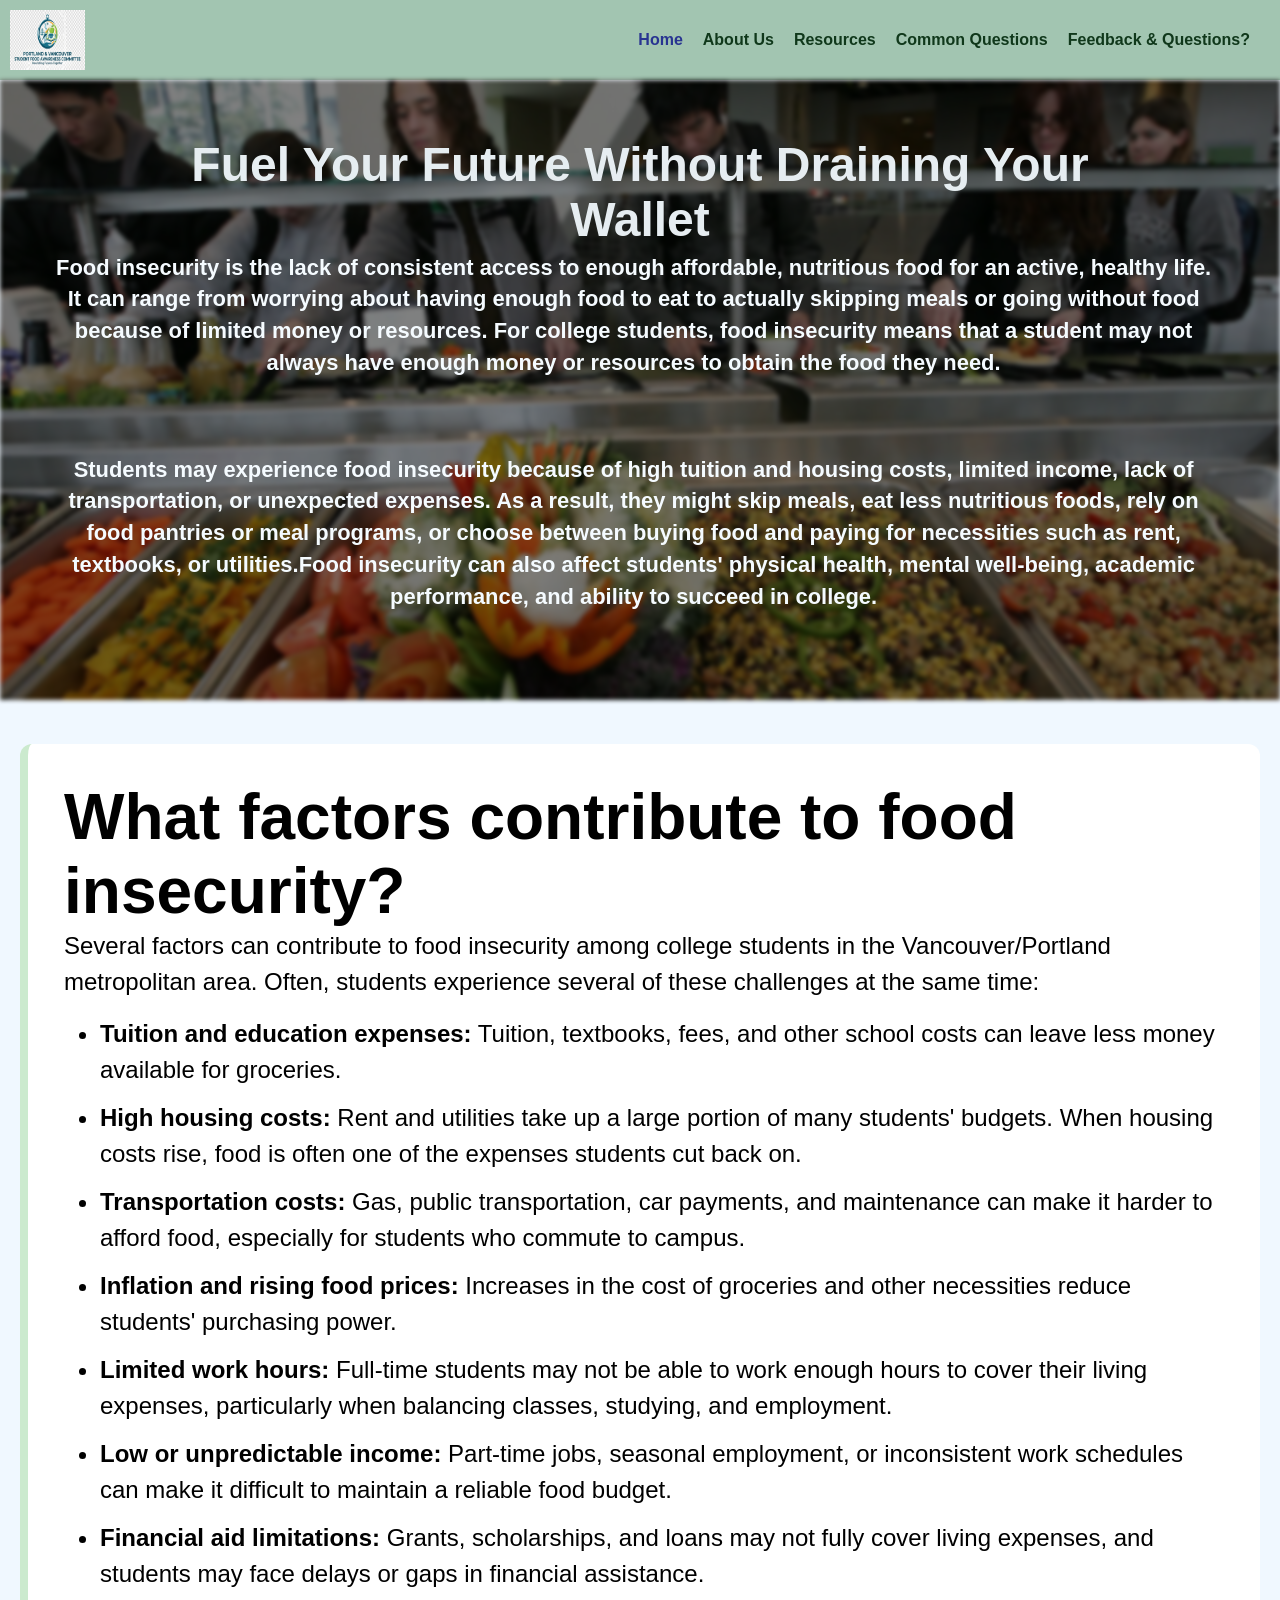
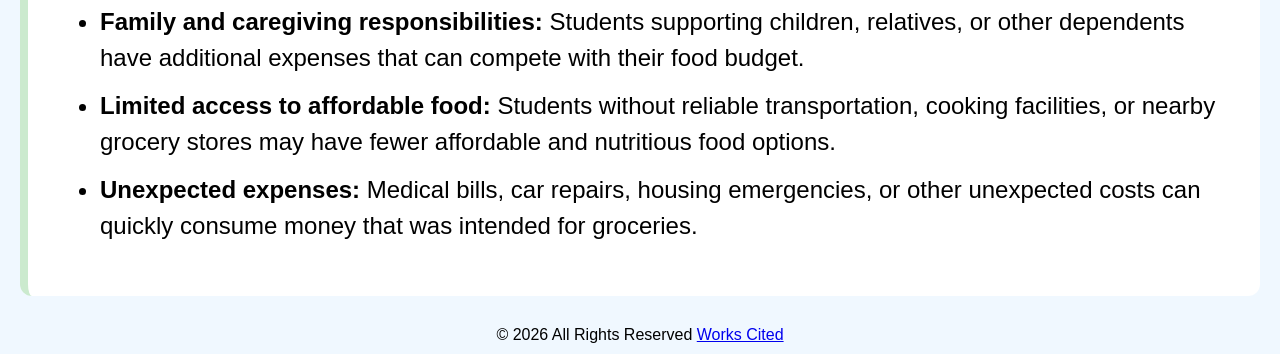
<file: Index.html>
<!-- Access to nutritious food shouldn't be a barrier to education. This site connects Vancouver/Portland college students with local and federal food resources to help them thrive both in and out of the classroom. -->
<!DOCTYPE html>
<html lang="en">
<head>
    <meta charset="UTF-8">
    <meta name="viewport" content="width=device-width, initial-scale=1.0">
    <meta name="description" content="Resources and information on food insecurity among Vancouver/Portland college students, including local food banks and SNAP benefits.">
    <meta name="author" content="Theo Burkhalter, Anahit Simikyan, Laney White, Cindy Ildefonzo, Brandon Stensny">
    <title>Student Food Access | Vancouver-Portland Resource Hub</title>
    <link rel="stylesheet" href="styles.css">
</head>
<body>
    <header>
        <nav class="header_menu" aria-label="Main navigation">
            <a class="header_brand" href="Index.html" aria-label="Student Food Access home">
                <img class="header_logo" src="Sample Logo.jpg" width="75" height="60" alt="Student Food Access logo">
            </a>

            <div class="header_links">
                <a class="header_link_item active" href="Index.html" aria-current="page">Home</a>
                <a class="header_link_item" href="About_us.html">About Us</a>
                <a class="header_link_item" href="Resources.html">Resources</a>
                <a class="header_link_item" href="Common_questions.html">Common Questions</a>
                <a class="header_link_item" href="feeback.html"> Feedback & Questions? </a>
            </div>
        </nav>
    </header>

     <section class="image_container" id="home_image_container">
        <img src="title_image.png" width="100%" height="500" alt="Students connecting with food access resources">
        <h1 class="image_text"> Fuel Your Future Without Draining Your Wallet</h1>
        <p class="image_text2"> Food insecurity is the lack of consistent access to enough affordable, nutritious food for an active, healthy life. It can range from worrying about having enough food to eat to actually skipping meals or going without food because of limited money or resources. For college students, food insecurity means that a student may not always have enough money or resources to obtain the food they need.</p>
            <p class="image_text3">Students may experience food insecurity because of high tuition and housing costs, limited income, lack of transportation, or unexpected expenses. As a result, they might skip meals, eat less nutritious foods, rely on food pantries or meal programs, or choose between buying food and paying for necessities such as rent, textbooks, or utilities.Food insecurity can also affect students' physical health, mental well-being, academic performance, and ability to succeed in college. </p>
    </section>
    <main class="home_content">
        <article class="home_info_section">
            <h1>What factors contribute to food insecurity?</h1>
            <p>Several factors can contribute to food insecurity among college students in the Vancouver/Portland metropolitan area. Often, students experience several of these challenges at the same time:</p>
            <ul>
                <li><strong>Tuition and education expenses:</strong> Tuition, textbooks, fees, and other school costs can leave less money available for groceries.</li>
                <li><strong>High housing costs:</strong> Rent and utilities take up a large portion of many students' budgets. When housing costs rise, food is often one of the expenses students cut back on.</li>
                <li><strong>Transportation costs:</strong> Gas, public transportation, car payments, and maintenance can make it harder to afford food, especially for students who commute to campus.</li>
                <li><strong>Inflation and rising food prices:</strong> Increases in the cost of groceries and other necessities reduce students' purchasing power.</li>
                <li><strong>Limited work hours:</strong> Full-time students may not be able to work enough hours to cover their living expenses, particularly when balancing classes, studying, and employment.</li>
                <li><strong>Low or unpredictable income:</strong> Part-time jobs, seasonal employment, or inconsistent work schedules can make it difficult to maintain a reliable food budget.</li>
                <li><strong>Financial aid limitations:</strong> Grants, scholarships, and loans may not fully cover living expenses, and students may face delays or gaps in financial assistance.</li>
                <li><strong>Family and caregiving responsibilities:</strong> Students supporting children, relatives, or other dependents have additional expenses that can compete with their food budget.</li>
                <li><strong>Limited access to affordable food:</strong> Students without reliable transportation, cooking facilities, or nearby grocery stores may have fewer affordable and nutritious food options.</li>
                <li><strong>Unexpected expenses:</strong> Medical bills, car repairs, housing emergencies, or other unexpected costs can quickly consume money that was intended for groceries.</li>
            </ul>
        </article>
    </main>

    <footer style="text-align: center;">
        &copy; 2026 All Rights Reserved
        <a href="citation.html">Works Cited</a>
    </footer>
</body>
</html>
</file>
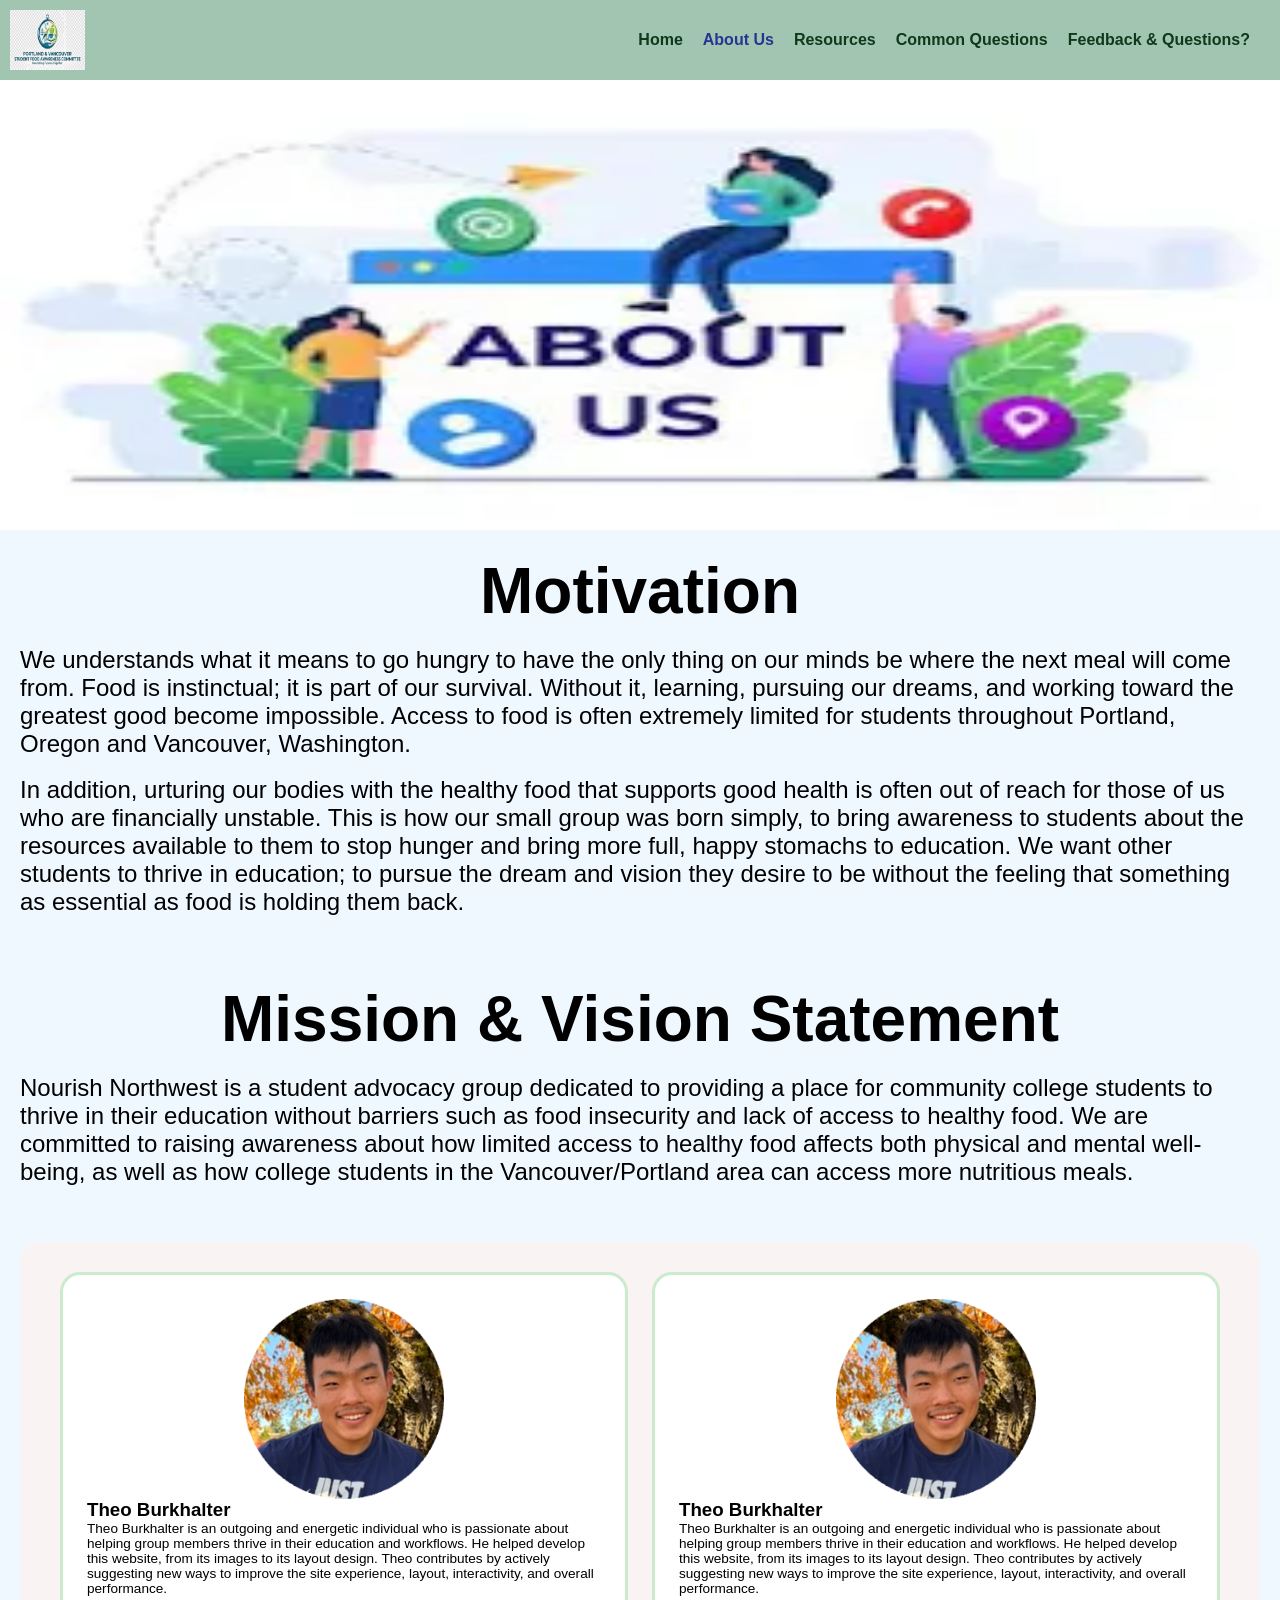
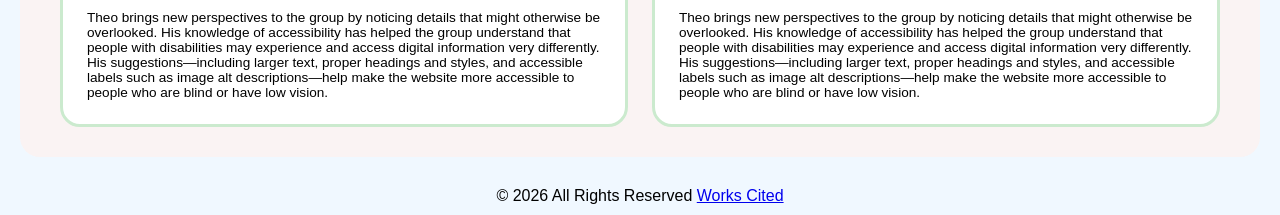
<file: About_us.html>
<!DOCTYPE html>
<html lang="en">
<head>
    <meta charset="UTF-8">
    <meta name="viewport" content="width=device-width, initial-scale=1.0">
    <meta name="description" content="Learn about the Student Food Access project.">
    <title>About Us | Student Food Access</title>
    <link rel="stylesheet" href="styles.css">
</head>
<body>
    <header>
        <nav class="header_menu" aria-label="Main navigation">
            <a class="header_brand" href="Index.html" aria-label="Student Food Access home">
                <img class="header_logo" src="Sample Logo.jpg" width="75" height="60" alt="Student Food Access logo">
            </a>

            <div class="header_links">
                <a class="header_link_item" href="Index.html">Home</a>
                <a class="header_link_item active" href="About_us.html" aria-current="page">About Us</a>
                <a class="header_link_item" href="Resources.html">Resources</a>
                <a class="header_link_item" href="Common_questions.html">Common Questions</a>
                <a class="header_link_item" href="feeback.html"> Feedback &amp; Questions? </a>
            </div>
        </nav>
    </header>
    <section class="image_container" id="about_image_container">
        <img src="aboutus.webp" width="100%" height="450" alt="Students connecting with food access resources">
        <!-- <h1 class="image_text about_us"> ABOUT US</h1> -->
    </section>

    <main>
       
        <section class="about_us_h1"> 
            <h1> Motivation</h1>
            <br>
            <p>
            We understands what it means to go hungry to have the only thing on our minds be where the next meal will come from. Food is instinctual; it is part of our survival. Without it, learning, pursuing our dreams, and working toward the greatest good become impossible. Access to food is often extremely limited for students throughout Portland, Oregon and Vancouver, Washington.</p>
            <br>
            <p>In addition, urturing our bodies with the healthy food that supports good health is often out of reach for those of us who are financially unstable. This is how our small group was born simply, to bring awareness to students about the resources available to them to stop hunger and bring more full, happy stomachs to education. We want other students to thrive in education; to pursue the dream and vision they desire to be without the feeling that something as essential as food is holding them back.
            </p>
        </section>

        <section class="about_us_h1">
            <br>
            <h1 > Mission & Vision Statement</h1>
            <br>
            <p>
            Nourish Northwest is a student advocacy group dedicated to providing a place for community college students to thrive in their education without barriers such as food insecurity and lack of access to healthy food. We are committed to raising awareness about how limited access to healthy food affects both physical and mental well-being, as well as how college students in the Vancouver/Portland area can access more nutritious meals. 
            </p>
            <br>
            <br>
        </section>

        <!-- Page_block is the big flex box container that was to round all the mini block of individual bio -->

        <section class="page_blcok">
           <div class="page_row">
            <section class="outter_block">
                <img class="profile_photos" src="profiles_images/profile_theo.png" alt="Theo Burkhalter">
                <h1> Theo Burkhalter </h1>
                <p>Theo Burkhalter is an outgoing and energetic individual who is passionate about helping group members thrive in their education and workflows. He helped develop this website, from its images to its layout design. Theo contributes by actively suggesting new ways to improve the site experience, layout, interactivity, and overall performance.</p>
                <p>Theo brings new perspectives to the group by noticing details that might otherwise be overlooked. His knowledge of accessibility has helped the group understand that people with disabilities may experience and access digital information very differently. His suggestions—including larger text, proper headings and styles, and accessible labels such as image alt descriptions—help make the website more accessible to people who are blind or have low vision.</p>

            </section>

            <section class="outter_block">
                <img class="profile_photos" src="profiles_images/profile_theo.png" alt="Theo Burkhalter">
                <h1> Theo Burkhalter </h1>
                <p>Theo Burkhalter is an outgoing and energetic individual who is passionate about helping group members thrive in their education and workflows. He helped develop this website, from its images to its layout design. Theo contributes by actively suggesting new ways to improve the site experience, layout, interactivity, and overall performance.</p>
                <p>Theo brings new perspectives to the group by noticing details that might otherwise be overlooked. His knowledge of accessibility has helped the group understand that people with disabilities may experience and access digital information very differently. His suggestions—including larger text, proper headings and styles, and accessible labels such as image alt descriptions—help make the website more accessible to people who are blind or have low vision.</p>

            </section>

        

        

            



        </section>
    </main>



    <footer style="text-align: center;">
        &copy; 2026 All Rights Reserved
        <a href="citation.html">Works Cited</a>
    </footer>

</body>
</html>
</file>
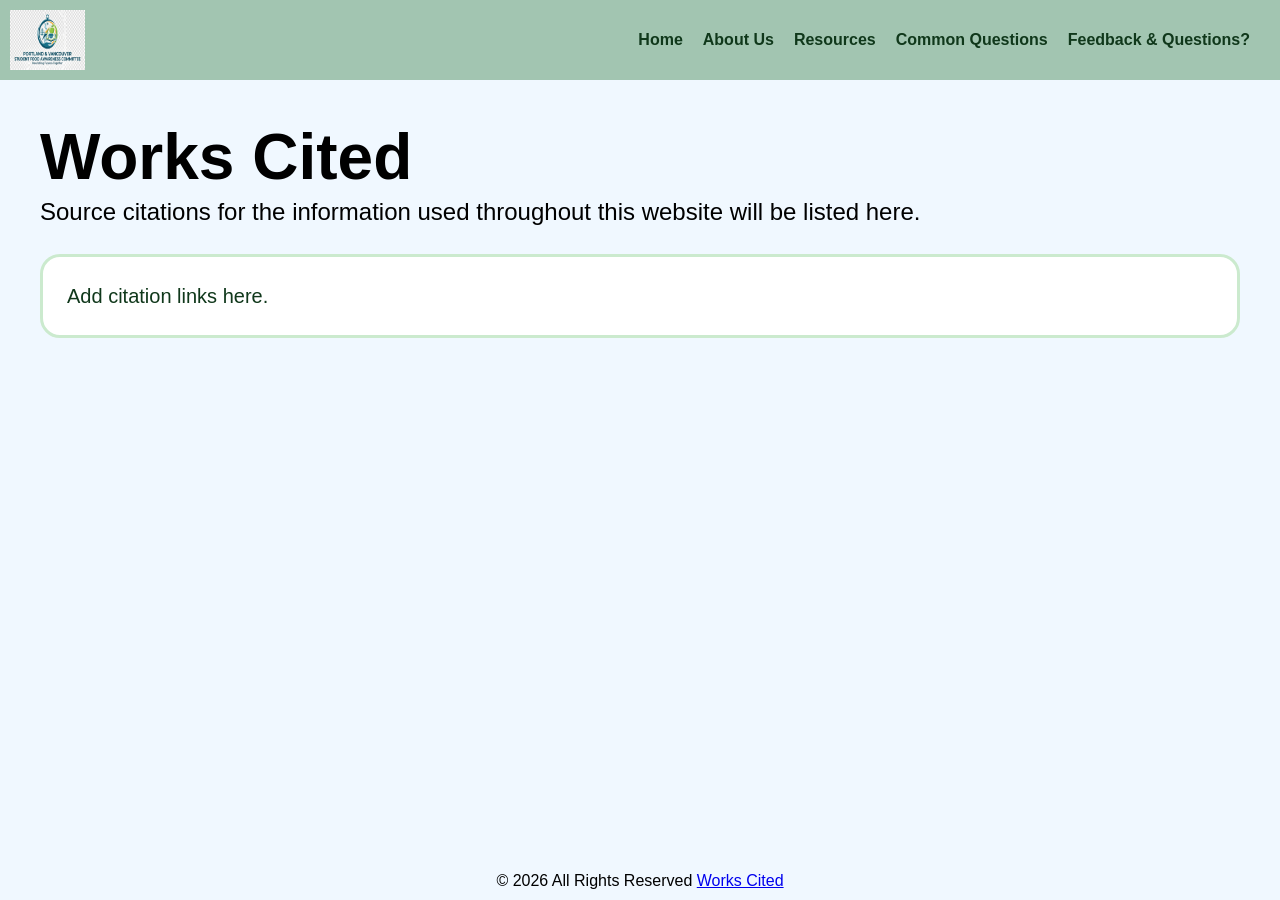
<file: citation.html>
<!DOCTYPE html>
<html lang="en">
<head>
    <meta charset="UTF-8">
    <meta name="viewport" content="width=device-width, initial-scale=1.0">
    <meta name="description" content="Works cited for Student Food Access resources.">
    <title>Works Cited | Student Food Access</title>
    <link rel="stylesheet" href="styles.css">
</head>
<body>
    <header>
        <nav class="header_menu" aria-label="Main navigation">
            <a class="header_brand" href="Index.html" aria-label="Student Food Access home">
                <img class="header_logo" src="Sample Logo.jpg" width="75" height="60" alt="Student Food Access logo">
            </a>

            <div class="header_links">
                <a class="header_link_item" href="Index.html">Home</a>
                <a class="header_link_item" href="About_us.html">About Us</a>
                <a class="header_link_item" href="Resources.html">Resources</a>
                <a class="header_link_item" href="Common_questions.html">Common Questions</a>
                <a class="header_link_item" href="feeback.html">Feedback &amp; Questions?</a>
            </div>
        </nav>
    </header>

    <main>
        <section class="home_content">
            <h1>Works Cited</h1>
            <p>Source citations for the information used throughout this website will be listed here.</p>
            <div class="citation_links">
                <!-- Replace this placeholder with each citation and its source link. -->
                <p>Add citation links here.</p>
            </div>
        </section>
    </main>

    <footer style="text-align: center;">
        &copy; 2026 All Rights Reserved
        <a href="citation.html" aria-current="page">Works Cited</a>
    </footer>
</body>
</html>
</file>
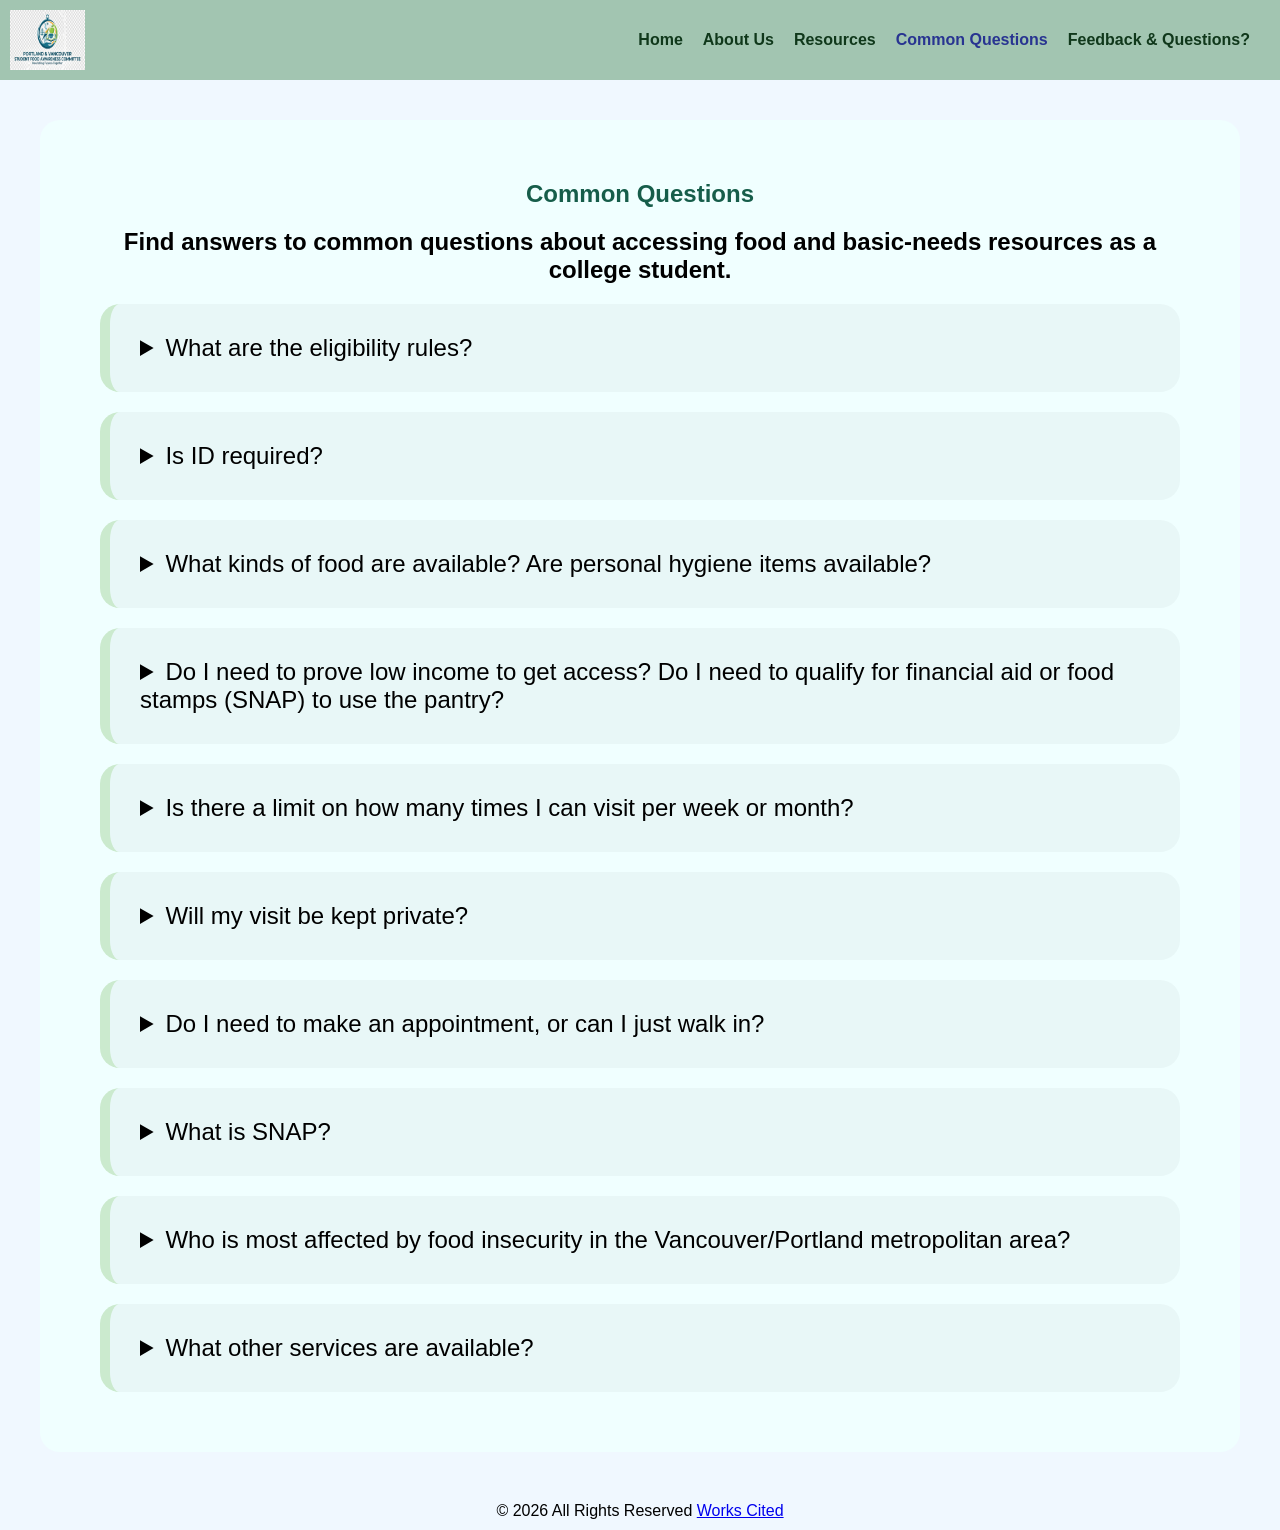
<file: Common_questions.html>
<!DOCTYPE html>
<html lang="en">
<head>
    <meta charset="UTF-8">
    <meta name="viewport" content="width=device-width, initial-scale=1.0">
    <meta name="description" content="Frequently asked questions about student food access resources.">
    <title>Common Questions | Student Food Access</title>
    <link rel="stylesheet" href="styles.css">
</head>
<body>
    <header>
        <nav class="header_menu" aria-label="Main navigation">
            <a class="header_brand" href="Index.html" aria-label="Student Food Access home">
                <img class="header_logo" src="Sample Logo.jpg" width="75" height="60" alt="Student Food Access logo">
            </a>

            <div class="header_links">
                <a class="header_link_item" href="Index.html">Home</a>
                <a class="header_link_item" href="About_us.html">About Us</a>
                <a class="header_link_item" href="Resources.html">Resources</a>
                <a class="header_link_item active" href="Common_questions.html" aria-current="page">Common Questions</a>
                <a class="header_link_item" href="feeback.html"> Feedback &amp; Questions? </a>
            </div>
        </nav>
    </header>

    <main>
        

        <section class="faq_sections">
            <h1>Common Questions</h1>
             <h2 id="faq_description">Find answers to common questions about accessing food and basic-needs resources as a college student.</h2>
            <!-- Details container represents each specific question. The summary represents the question itself, and then the answer is written after the summary tag -->
            <details>
                <summary>What are the eligibility rules?</summary>
                <p>Answers will be displayed here.</p>
            </details>
            <details>
                <summary>Is ID required?</summary>
                <p>Answers will be displayed here.</p>
            </details>
            <details>
                <summary>What kinds of food are available? Are personal hygiene items available?</summary>
                <p>Answers will be displayed here.</p>
            </details>
            <details>
                <summary>Do I need to prove low income to get access? Do I need to qualify for financial aid or food stamps (SNAP) to use the pantry?</summary>
                <p>Answers will be displayed here.</p>
            </details>
            <details>
                <summary>Is there a limit on how many times I can visit per week or month?</summary>
                <p>Answers will be displayed here.</p>
            </details>
            <details>
                <summary>Will my visit be kept private?</summary>
                <p>Answers will be displayed here.</p>
            </details>


            <details>
                <summary>Do I need to make an appointment, or can I just walk in?</summary>
                <p>Answers will be displayed here.</p>
            </details>
            <details>
                <summary> What is SNAP?</summary>
                <pre>
SNAP, or the Supplemental Nutrition Assistance Program, is a federal program that 
helps people with lower incomes pay for groceries. In Washington, SNAP is called 
Basic Food. This can be helpful for college students who are struggling to afford 
food while going to school. There are also some extra requirements for college 
students. In Washington, students ages 18–49 who are enrolled at least half-time 
usually need to meet an additional requirement to qualify. For example, a student 
may qualify if they work an average of 20 hours a week, participate in a state or 
federally funded work-study program, receive TANF, or meet certain childcare 
requirements.</pre>
            </details>


            <details>
                <summary>Who is most affected by food insecurity in the Vancouver/Portland metropolitan area?</summary>
                <p>In the Vancouver/Portland metropolitan area, college students most affected by food insecurity tend to be those facing low incomes and other barriers to stable resources. Local and regional data point to several groups.</p>
                <p><strong>Low-income students:</strong> Financial pressure from tuition, rent, transportation, and other expenses makes food insecurity more likely. Washington's 2024 survey found basic-needs insecurity among 70% of students with low incomes.</p>
                <p><strong>First-generation college students:</strong> Students whose parents did not complete a bachelor's degree experience higher rates of basic-needs insecurity. Washington reported a 63% rate among first-generation students in 2024 (Student Supports).</p>
                <p><strong>Black, Indigenous, and other students of color:</strong> These students experience disproportionately high rates. Washington data found particularly high insecurity among American Indian/Alaska Native and Black students.</p>
                <p><strong>Students with children or dependents:</strong> Childcare and household expenses can make it difficult to afford food. Washington reported basic-needs insecurity among 68% of students with dependents.</p>
                <p><strong>Students with disabilities:</strong> Students with disabilities also experience higher rates of basic-needs insecurity, with Washington reporting 65% in 2024.</p>
                <p><strong>Former foster youth and students who have experienced homelessness:</strong> These students are among the most vulnerable groups. Washington reported basic-needs insecurity among 84% of students who had experienced foster care or homelessness in high school (Student Supports).</p>
            </details>

            <details>
                <summary>What other services are available?</summary>
                <p>Answers will be displayed here.</p>
            </details>

            
        </section>





    </main>

    <footer style="text-align: center;">
        &copy; 2026 All Rights Reserved
        <a href="citation.html">Works Cited</a>
    </footer>
</body>
</html>
</file>
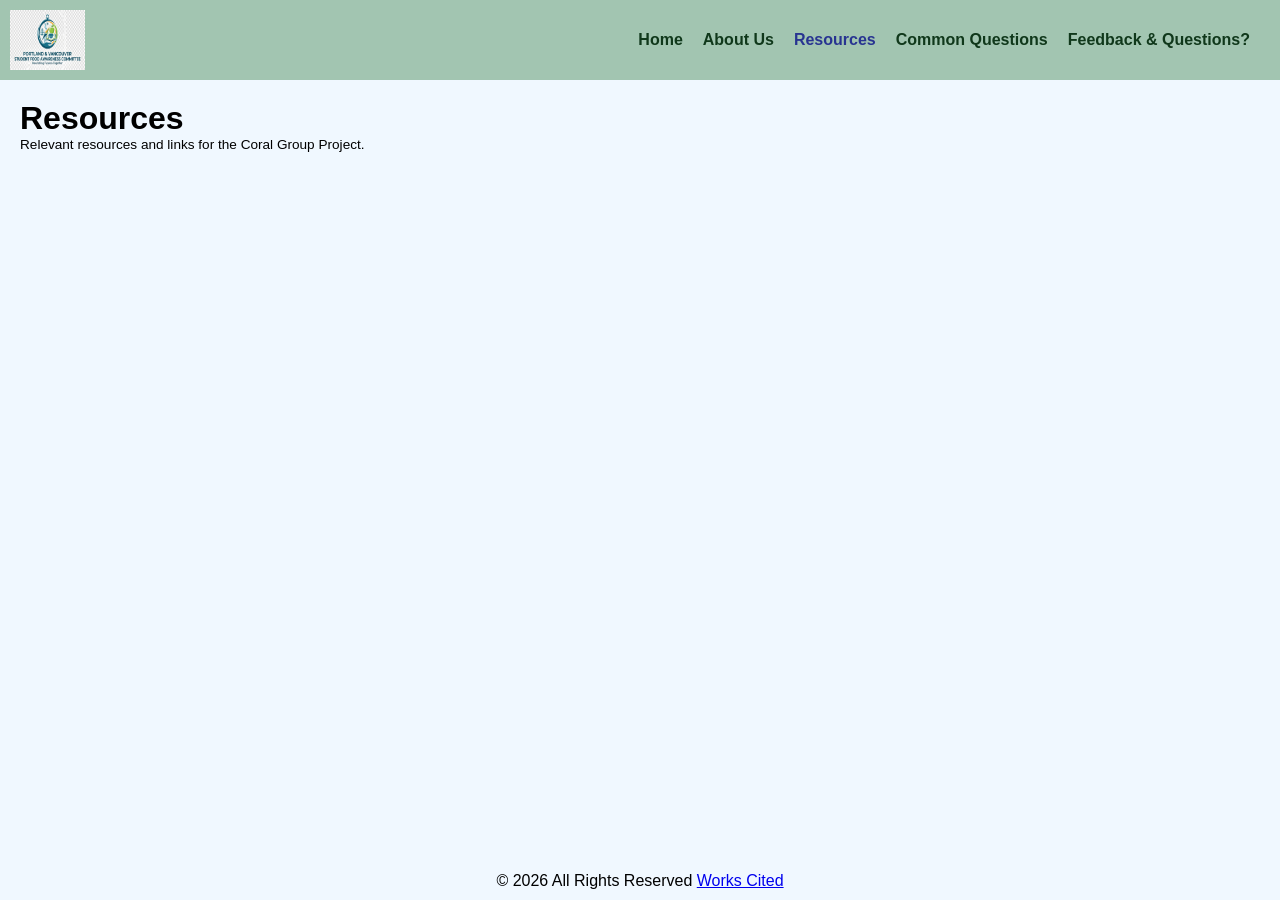
<file: other.html>
<!DOCTYPE html>
<html lang="en">
  <head>
    <meta charset="UTF-8" />
    <meta name="viewport" content="width=device-width, initial-scale=1.0" />
    <meta name="description" content="Food access resources for Vancouver and Portland college students.">
    <title>Resources | Student Food Access</title>
    <link rel="stylesheet" href="styles.css" />
  </head>
  <body>
    <header>
      <nav class="header_menu" aria-label="Main navigation">
        <a class="header_brand" href="Index.html" aria-label="Student Food Access home">
          <img class="header_logo" src="Sample Logo.jpg" width="75" height="60" alt="Student Food Access logo">
        </a>

        <div class="header_links">
          <a class="header_link_item" href="Index.html">Home</a>
          <a class="header_link_item" href="About_us.html">About Us</a>
          <a class="header_link_item active" href="Resources.html" aria-current="page">Resources</a>
          <a class="header_link_item" href="Common_questions.html">Common Questions</a>
          <a class="header_link_item" href="feeback.html"> Feedback &amp; Questions? </a>
        </div>
      </nav>
    </header>

    <main>
      <h1>Resources</h1>
      <p>Relevant resources and links for the Coral Group Project.</p>

       
    </main>


    <footer style="text-align: center;">
        &copy; 2026 All Rights Reserved
        <a href="citation.html">Works Cited</a>
    </footer>
  </body>
</html>
</file>
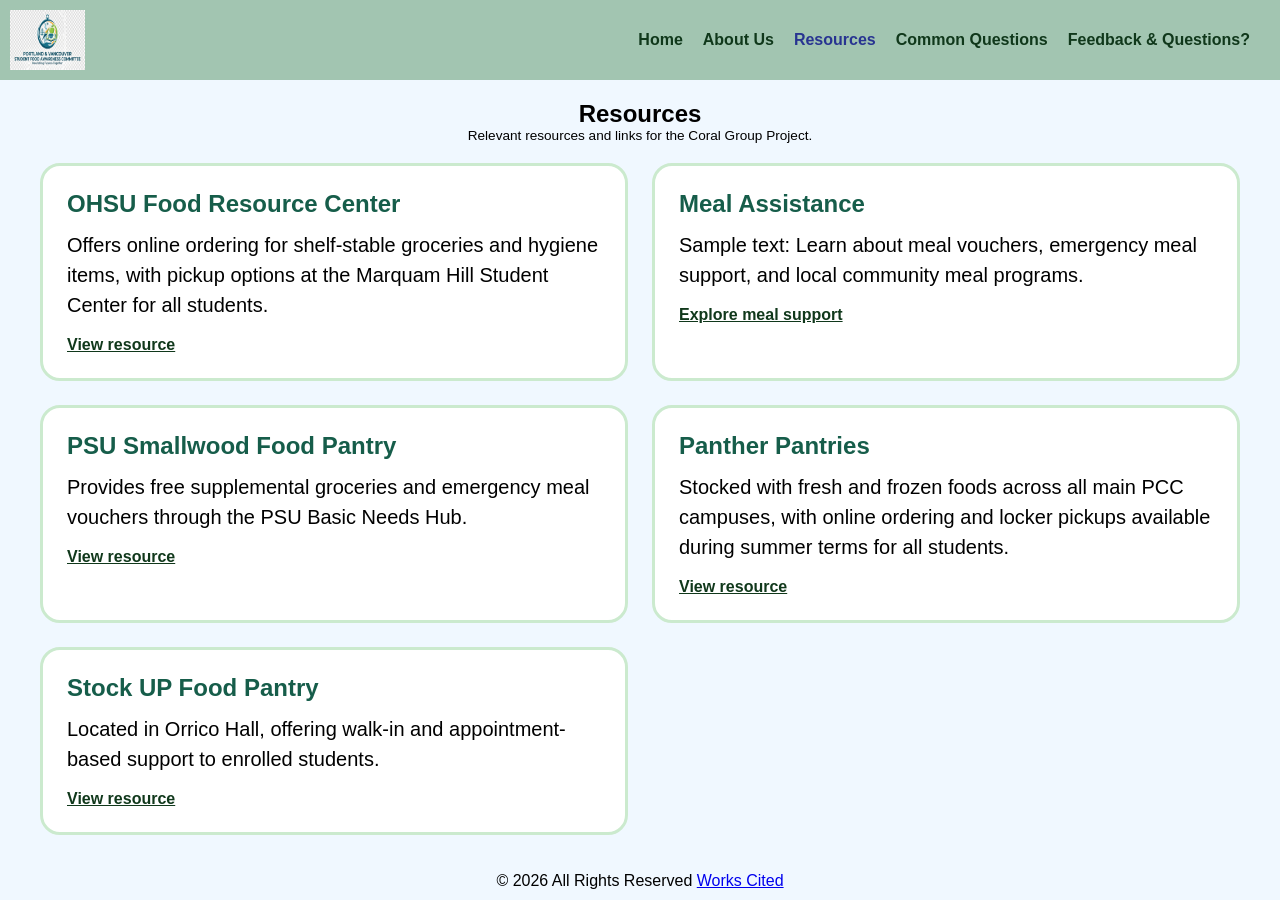
<file: Resources.html>
<!DOCTYPE html>
<html lang="en">
  <head>
    <meta charset="UTF-8" />
    <meta name="viewport" content="width=device-width, initial-scale=1.0" />
    <meta name="description" content="Food access resources for Vancouver and Portland college students.">
    <title>Resources | Student Food Access</title>
    <link rel="stylesheet" href="styles.css" />
  </head>
  <body>
    <header>
      <nav class="header_menu" aria-label="Main navigation">
        <a class="header_brand" href="Index.html" aria-label="Student Food Access home">
          <img class="header_logo" src="Sample Logo.jpg" width="75" height="60" alt="Student Food Access logo">
        </a>

        <div class="header_links">
          <a class="header_link_item" href="Index.html">Home</a>
          <a class="header_link_item" href="About_us.html">About Us</a>
          <a class="header_link_item active" href="Resources.html" aria-current="page">Resources</a>
          <a class="header_link_item" href="Common_questions.html">Common Questions</a>
          <a class="header_link_item" href="feeback.html"> Feedback &amp; Questions? </a>
        </div>
      </nav>
    </header>

    <main>
      <section class="resource_intro">
        <h1>Resources</h1>
        <p>Relevant resources and links for the Coral Group Project.</p>
      </section>

      <section class="resource_grid" aria-label="Student food access resources">
        <article class="resource_card">
          <h2>OHSU Food Resource Center</h2>
          <p>Offers online ordering for shelf-stable groceries and hygiene items, with pickup options at the Marquam Hill Student Center for all students.</p>
          <a href="#">View resource</a>
        </article>

        <article class="resource_card">
          <h2>Meal Assistance</h2>
          <p>Sample text: Learn about meal vouchers, emergency meal support, and local community meal programs.</p>
          <a href="other.html">Explore meal support</a>
        </article>

        <article class="resource_card">
          <h2>PSU Smallwood Food Pantry</h2>
          <p>Provides free supplemental groceries and emergency meal vouchers through the PSU Basic Needs Hub.</p>
          <a href="#">View resource</a>
        </article>

        <article class="resource_card">
          <h2>Panther Pantries</h2>
          <p>Stocked with fresh and frozen foods across all main PCC campuses, with online ordering and locker pickups available during summer terms for all students.</p>
          <a href="#">View resource</a>
        </article>

        <article class="resource_card">
          <h2>Stock UP Food Pantry</h2>
          <p>Located in Orrico Hall, offering walk-in and appointment-based support to enrolled students.</p>
          <a href="#">View resource</a>
        </article>
      </section>
    </main>


    <footer style="text-align: center;">
        &copy; 2026 All Rights Reserved
        <a href="citation.html">Works Cited</a>
    </footer>
  </body>
</html>
</file>
<file: styles.css>
*{
    font-family: Arial, Helvetica, sans-serif;
    box-sizing: border-box;
        margin: 0px;
        

}

body{
    background-color: aliceblue;
    min-height: 100vh;
    display: flex;
    flex-direction: column;

}

footer{
    padding: 10px;
    margin-top: auto;
}
h1{

}

p{
    font-size: clamp(0.675rem, 2.45vw, .85rem)
}
main{
    margin: 20px;
}
/* main header  */
.header_menu{

    justify-content: left;
    background-color: rgb(162, 197, 177);
    display: flex;
    width: 100%;
    align-items: center;
    padding: 10px;
    min-height: 80px;
}


/* logo of the site */
.header_logo{
    display: block;
}

.header_brand {
    display: block;
}

/* The group of links */
.header_links{
    margin-left: auto;
    display: flex;
    align-items: center;
    padding: 10px;
}


/* the link itself */
.header_link_item{
    padding: 10px;
    text-decoration: none;
    color:rgb(16, 56, 27);
    font-weight: bold;
    transition: background-color 0.2s ease-in-out,
                color 0.2s ease-in-out,
                border-radius 0.2s ease-in-out;
}

.header_link_item:hover{
    background-color: black;
    border-radius: 10%;
    color: yellow;
}
.header_link_item:focus,
.header_link_item.active {
    color: rgb(40, 52, 145);
}

.image_container{
    position: relative;
}

.image_container img{
    filter: brightness(0.5) blur(2px);
}

/* Keeps the About Us hero image at its natural brightness. */
#about_image_container img{
    filter: none;
}

/* Responsive home-page hero image and its overlaid text. */
#home_image_container img{
    display: block;
    width: 100%;
    height: clamp(620px, 42vw, 800px);
    object-fit: cover;
}

#home_image_container .image_text{
    top: 18%;
    width: min(90%, 900px);
    font-size: clamp(2rem, 2.5vw + 1rem, 3.5rem);
}

#home_image_container .image_text2{
    top: 38%;
    font-size: clamp(1.05rem, 0.9vw + 0.65rem, 1.45rem);
    line-height: 1.45;
}

#home_image_container .image_text3{
    top: 73%;
    font-size: clamp(1.05rem, 0.9vw + 0.65rem, 1.45rem);
    line-height: 1.45;
}
 .image_text{
    position: absolute;
    top: 20%;
    left: 50%;
    transform: translate(-50%, -50%);
    color: rgb(230, 237, 241);
    text-align: center;
    font-weight: bolder;
} 
.image_text2{
    position: absolute;
    top: 38%;
    left: 4%;
    right: 5%;
    transform: translateY(-50%);
    color: rgb(245, 251, 255);
    text-align: center;
    font-size: clamp(1.075rem, 0.8vw + 0.65rem, 1.125rem);
    line-height: 1.4;
    font-family: Arial, Helvetica, sans-serif;
    font-weight: bold;

}

.image_text3{
    position: absolute;
    top: 68%;
    left: 4%;
    right: 5%;
    transform: translateY(-50%);
    color: rgb(245, 251, 255);
    text-align: center;
    font-size: clamp(1.075rem, 0.8vw + 0.65rem, 1.125rem);
    line-height: 1.4;
    font-family: Arial, Helvetica, sans-serif;
    font-weight: bold;

}


.image_text.about_us{
    top: 25%;
    left: 30%;
    min-width: 300px;
}

.image_text h1, 
.image_text p {
    margin: 0;  /* Remove default margins */
    padding: 50px 0;  /* Add space between lines */
}


/* Feeback_Page */
/* FAQ Sections styling */

.faq_sections{
    max-width: 800px auto;
    background-color: azure;
    display: block;
    border-radius: 20px;
    margin: 20px;
    padding: 40px;
}
.faq_sections h1{
    text-align: center;
    padding: 20px;
    color: rgb(22, 93, 74);
    border-bottom: 25px;
}
#faq_description{
    text-align: center;
}


details{
    background-color: rgb(198, 216, 216, 0.2);
    font-size: 24px;
    margin: 20px;
    padding: 30px;
    border-radius: 20px;
    border-left: 10px solid rgb(203, 234, 206);
}

/* Separates multiple answer paragraphs inside an FAQ item. */
.faq_sections details p + p{
    margin-top: 1em;
}







/* forms and other embedded element */
.form_container{
    margin: 0 auto;
    padding: 5px;
    max-width: 800px;
}


/* About Us Page */

.about_us_h1 h1{
    text-align: center;
    font-size: clamp(2rem, 5vw, 4.5rem);
}
.about_us_h1 p{
    padding: clamp(20px, );
    font-size: clamp(18px, 1vw + 12px, 24px);
}

/* Adds space before a following About Us section title. */
.about_us_h1 + .about_us_h1{
    margin-top: clamp(24px, 4vw, 48px);
}

/* Home page */
.home_content{
    margin: 20px;
}

.home_content h1{
    font-size: clamp(2rem, 5vw, 4.5rem);
}

.home_content p{
    font-size: clamp(18px, 1vw + 12px, 24px);
    line-height: 1.5;
}

.home_info_section{
    background-color: white;
    border-left: 8px solid rgb(203, 234, 206);
    border-radius: 12px;
    margin-top: 24px;
    padding: clamp(20px, 3vw, 36px);
}

.home_info_section h2{
    color: rgb(22, 93, 74);
    font-size: clamp(1.5rem, 2.5vw, 2.25rem);
    margin-bottom: 16px;
}

.home_info_section h3{
    color: rgb(16, 56, 27);
    font-size: clamp(1.2rem, 1.8vw, 1.6rem);
    margin: 24px 0 12px;
}

.home_info_section ul{
    font-size: clamp(18px, 1vw + 12px, 24px);
    line-height: 1.5;
    margin: 16px 0;
    padding-left: 1.5em;
}

.home_info_section li + li{
    margin-top: 12px;
}

.citation_links{
    display: flex;
    flex-direction: column;
    background-color: white;
    border: 3px solid rgb(203, 234, 206);
    border-radius: 20px;
    gap: 12px;
    margin-top: 24px;
    padding: 24px;
}

.citation_links a,
.citation_links p{
    color: rgb(16, 56, 27);
    font-size: clamp(1rem, 0.8vw + 0.75rem, 1.25rem);
    overflow-wrap: break-word;
}

.page_blcok{
    display: flex;
    background-color: rgb(250, 243, 243);
    flex-direction: column;
    max-width: 600px auto;
    margin-top: 20px;
    padding: 10px;
    border-radius: 20px;
    align-items: center;
    gap: 20px;
    min-height: 300px;
}

.page_row{
    display: flex;
    flex-direction: row;
    flex-wrap: nowrap;
    width: 100%;
    max-width: 1200px;
    min-height: 30px;
    padding: 20px;
    gap: 24px;
    align-items: center;
}

.page_row .outter_block{
    flex: 1 1 0;
    background-color: white;
    border: 3px solid rgb(203, 234, 206);
    border-radius: 20px;
    min-width: 0;
    overflow-wrap: break-word;
    padding: 24px;
}

/* Adds readable space between biography paragraphs inside profile cards. */
.page_row .outter_block p + p{
    margin-top: 1em;
}

.page_row img{
    display: block;
    margin-inline: auto;
}

.profile_photos{
    max-width: 200px;
}

/* Resources page */
/* Centers the Resources page title and its introductory text. */
.resource_intro{
    text-align: center;
}

.resource_grid{
    display: grid;
    grid-template-columns: repeat(2, minmax(0, 1fr));
    gap: 24px;
    max-width: 1200px;
    margin: 20px auto 0;
}

.resource_card{
    background-color: white;
    border: 3px solid rgb(203, 234, 206);
    border-radius: 20px;
    min-width: 0;
    padding: 24px;
    overflow-wrap: break-word;
}

.resource_card h2{
    color: rgb(22, 93, 74);
    margin-bottom: 12px;
}

.resource_card p{
    font-size: clamp(1rem, 0.8vw + 0.75rem, 1.25rem);
    line-height: 1.5;
    margin-bottom: 16px;
}

.resource_card a{
    color: rgb(16, 56, 27);
    font-weight: bold;
}




@media (max-width: 650px) {
    #home_image_container img{
        display: block;
        height: 600px;
        object-fit: cover;
    }

    /* Matches the compact mobile banner height used on the Feedback page. */
    #about_image_container img{
        display: block;
        width: 100%;
        height: 300px;
        object-fit: cover;
    }

    #home_image_container .image_text{
        top: 12%;
        width: 88%;
        font-size: clamp(1.35rem, 7vw, 2rem);
    }

    #home_image_container .image_text2{
        top: 39%;
        left: 7%;
        right: 7%;
        font-size: clamp(0.9rem, 1.7vw + 0.45rem, 1.05rem);
        line-height: 1.35;
    }

    #home_image_container .image_text3{
        top: 75%;
        left: 7%;
        right: 7%;
        font-size: clamp(0.9rem, 1.7vw + 0.45rem, 1.05rem);
        line-height: 1.35;
    }

    .resource_grid{
        grid-template-columns: 1fr;
        gap: 16px;
        margin-top: 16px;
    }

    .resource_card{
        padding: 18px;
    }

    .page_row{
        flex-direction: column;
        flex-wrap: wrap;
        gap: 20px;
        padding: 10px;
    }

    .page_row .outter_block{
        padding: 18px;
        width: 100%;
    }

    .page_blcok{
        margin: 12px 10px 0;
    }

    .header_menu{
        flex-direction: column;
        min-height: 0;
        padding: 2px;
    }

    .header_links {
        margin-left: 0;
        flex-wrap: wrap;
        justify-content: center;
        gap: 6px;
        padding: 2px;
    }

    .header_link_item {
        padding: 3px;
    }

    .image_text.about_us{
    top: 45%;
    left: 50%;
    font-size: 1.5rem;
    }

    /* sections for FAQ */
    .faq_sections{
    max-width: 400px auto;
    background-color: azure;
    display: block;
    border-radius: 15px;
    margin: 15px;
    padding: 10px;
}
    .faq_sections h1{
    text-align: center;
    padding: 10px;
    color: rgb(22, 93, 74);
    border-bottom: 25px;
        }

    details{
    background-color: rgb(198, 216, 216, 0.2);
    font-size: 20px;
    margin: 10px;
    padding: 15px;
    border-radius: 10px;
    border-left: 10px solid rgb(203, 234, 206);
    }

    









}
</file>
